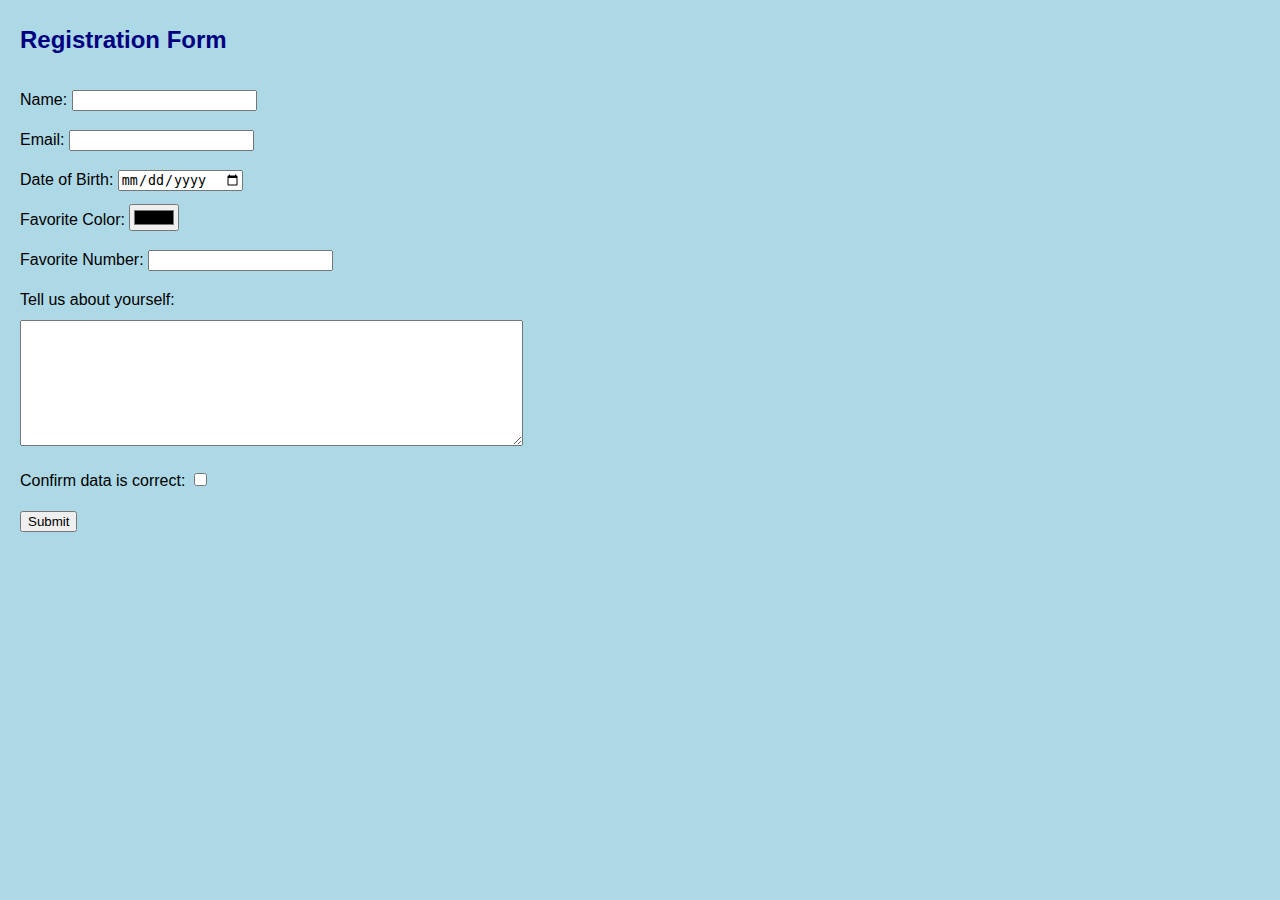
<file: module-4/01_Intro_HTML_CSS/info-form/index.html>
<!DOCTYPE html>
<html lang="en">

<head>
    <meta charset="UTF-8">
    <meta name="viewport" content="width=device-width, initial-scale=1.0">
    <title>Information Form</title>
    <link rel="stylesheet" href="styles.css"/>
</head>
<body>
    <main>
        <h2> Registration Form</h2>
        
        <form method="POST" action="https://5f02f3429e41230016d43346.mockapi.io/api/reservations"> <!-- mock api used in class-->
            <div>
                <label for="nameOfPerson">Name: </label>
                <input id="nameOfPerson" type="text" required/>
            </div>
            <div>
                <label for="emailAddress">Email: </label>
                <input id="emailAddress" type="email" required/>
            </div>
            <div>
                <label for="dateOfBirth">Date of Birth: </label>
                <input id="dateOfBirth" type="date"/>
            </div>
            <div>
                <label for="favoriteColor">Favorite Color: </label>
                <input id="nameOfPerson" type="color"/>
            </div>
            <div>
                <label for="favoriteNumber">Favorite Number: </label>
                <input id="favoriteNumber" type="number"/>
            </div>
            <div>
                <label for="about"> Tell us about yourself:</label><br/>
                <textarea id="about" name="about" rows="8" cols="60"></textarea>
            </div>
            <div>
                <label for="confirmationCheck">Confirm data is correct: </label>
                <input id="confirmationCheck" type="checkbox" required/>
            </div>
            <div>
                <input type="submit"/>
            </div>
            
        </form>
        
    </main>
</body>
</html>
</file>
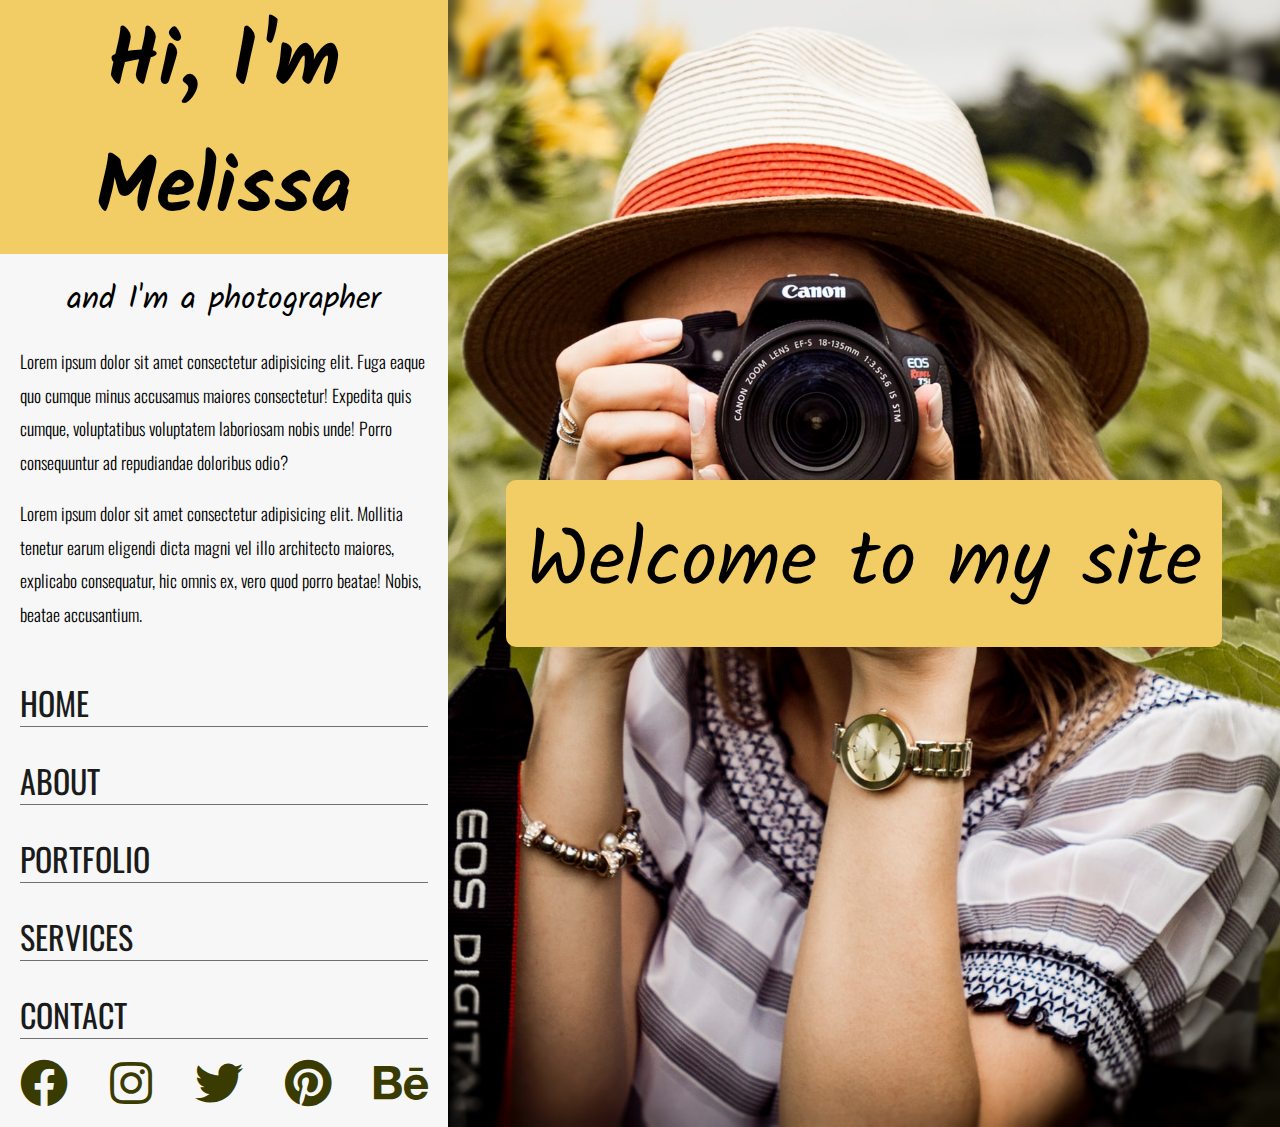
<file: module-4/04_Flexbox/portfolio/index.html>
<!DOCTYPE html>
<html lang="en">
<head>
  <meta charset="UTF-8">
  <meta name="viewport" content="width=device-width, initial-scale=1.0">
  <title>Photography Portfolio </title>
  <link href="https://fonts.googleapis.com/css2?family=Kalam:wght@400;700&family=Oswald:wght@300;400;600&display=swap"
    rel="stylesheet">
  <link rel="stylesheet" href="https://cdnjs.cloudflare.com/ajax/libs/font-awesome/5.13.0/css/all.min.css">
  <link rel="stylesheet" href="css/main.css">
</head>
<body>

  <section id="left-panel">
    <header>
      <h1>Hi, I'm Melissa</h1>
    </header>
    <h2>and I'm a photographer</h2>
    <p>Lorem ipsum dolor sit amet consectetur adipisicing elit. Fuga eaque quo cumque minus accusamus maiores
      consectetur! Expedita quis cumque, voluptatibus voluptatem laboriosam nobis unde! Porro consequuntur ad
      repudiandae doloribus odio?</p>
    <p>Lorem ipsum dolor sit amet consectetur adipisicing elit. Mollitia tenetur earum eligendi dicta magni vel illo
      architecto maiores, explicabo consequatur, hic omnis ex, vero quod porro beatae! Nobis, beatae accusantium.</p>
    <nav>
      <ul>
        <li><a href="#">Home</a></li>
        <li><a href="#">About</a></li>
        <li><a href="#">Portfolio</a></li>
        <li><a href="#">Services</a></li>
        <li><a href="#">Contact</a></li>
      </ul>
    </nav>
    <footer>
      <ul class="social-icons">
        <li><a href="#"><i class="fab fa-facebook fa-3x"></i></a></li>
        <li><a href="#"><i class="fab fa-instagram fa-3x"></i></a></li>
        <li><a href="#"><i class="fab fa-twitter fa-3x"></i></a></li>
        <li><a href="#"><i class="fab fa-pinterest fa-3x"></i></a></li>
        <li><a href="#"><i class="fab fa-behance fa-3x"></i></a></li>
      </ul>
    </footer>
  </section>

  <section id="right-panel">
    <div id="welcome">
      Welcome to my site
    </div>
  </section>

</body>
</html>
</file>
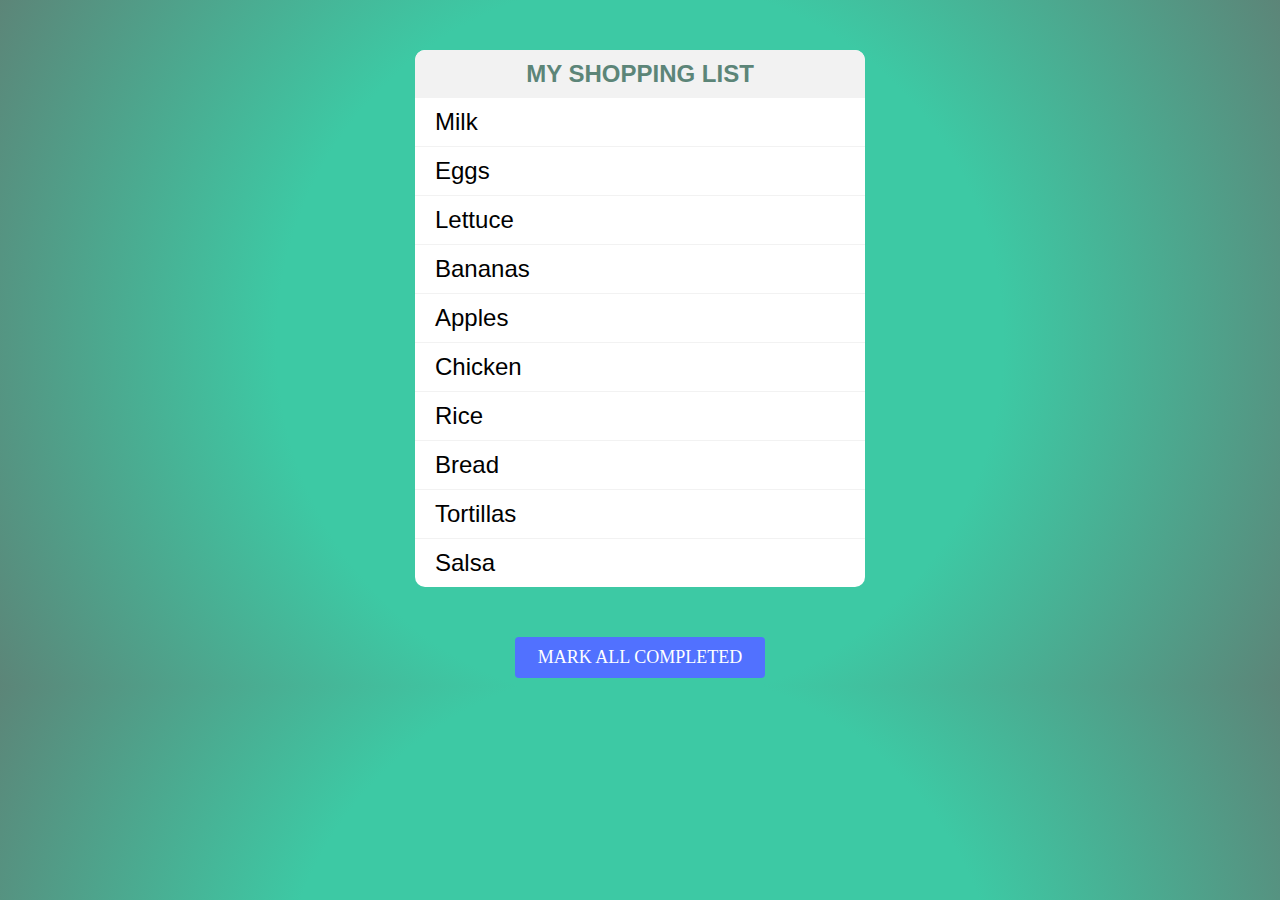
<file: module-4/08_DOM/shopping-list/index.html>
<!DOCTYPE html>
<html lang="en">

<head>
    <meta charset="UTF-8">
    <meta name="viewport" content="width=device-width, initial-scale=1.0">
    <meta http-equiv="X-UA-Compatible" content="ie=edge">
    <title>DOM Exercise</title>
    <link rel="stylesheet" href="css/main.css">
</head>

<body>

    <div class="shopping-list">
        <h1 id="title"></h1>
        <ul id="groceries">
            <!-- add groceries here -->
        </ul>
    </div>

    <a href="#" class="btn">
        Mark All Completed
    </a>

    <script src="js/shopping-list.js"></script>
</body>

</html>
</file>
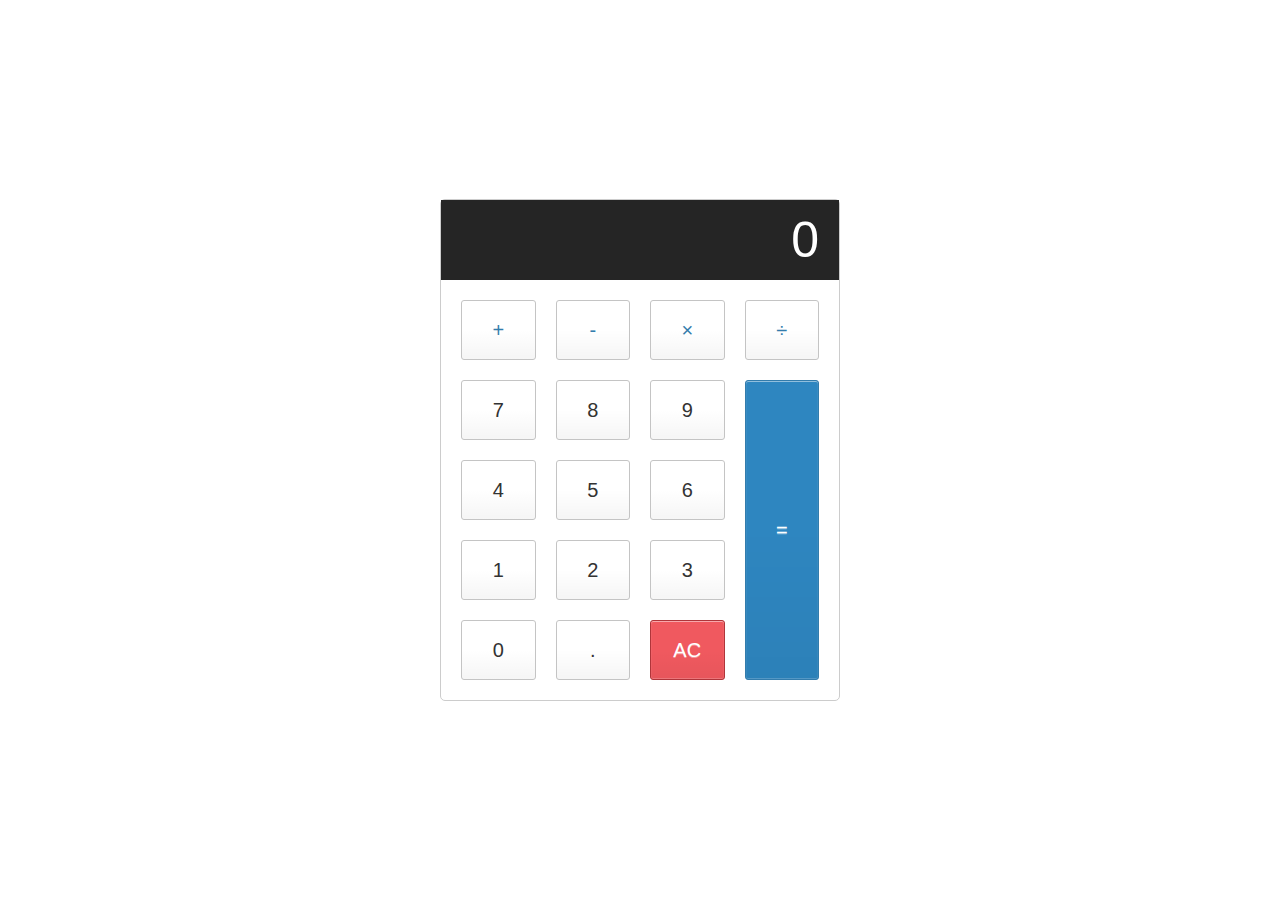
<file: module-4/09_Event_Handling/calculator/index.html>
<!DOCTYPE html>
<html>
<head>
  <meta charset="utf-8" />
  <title>Calculator</title>
  <link rel="stylesheet" type="text/css" media="screen" href="css/main.css" />
  <script src="js/calculator.js"></script>
</head>
<body>
  <div class="calculator">
    <input type="text" id="display" class="calculator-screen" value="0" disabled />
    <div class="calculator-keys">
      <button type="button" class="operator" value="+">+</button>
      <button type="button" class="operator" value="-">-</button>
      <button type="button" class="operator" value="*">&times;</button>
      <button type="button" class="operator" value="/">&divide;</button>
      <button type="button" class="number" value="7">7</button>
      <button type="button" class="number" value="8">8</button>
      <button type="button" class="number" value="9">9</button>
      <button type="button" class="number" value="4">4</button>
      <button type="button" class="number" value="5">5</button>
      <button type="button" class="number" value="6">6</button>
      <button type="button" class="number" value="1">1</button>
      <button type="button" class="number" value="2">2</button>
      <button type="button" class="number" value="3">3</button>
      <button type="button" class="number" value="0">0</button>
      <button type="button" class="decimal" value=".">.</button>
      <button type="button" class="all-clear" value="all-clear">AC</button>
      <button type="button" class="equal-sign" value="=">=</button>
    </div>
  </div>
</body>
</html>
</file>
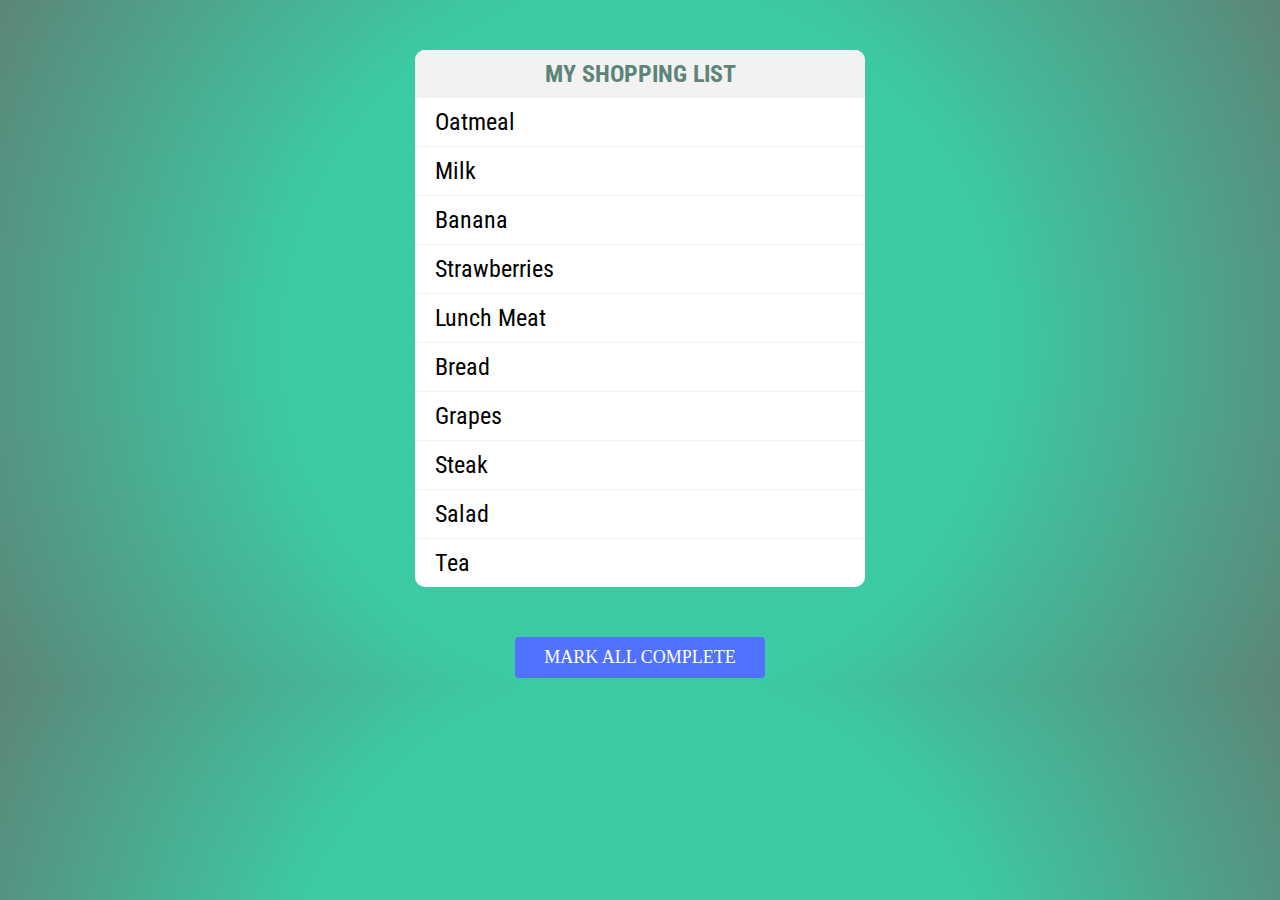
<file: module-4/09_Event_Handling/shopping-list/index.html>
<!DOCTYPE html>
<html lang="en">
<head>
    <meta charset="UTF-8">
    <meta name="viewport" content="width=device-width, initial-scale=1.0">
    <meta http-equiv="X-UA-Compatible" content="ie=edge">
    <title>DOM Exercise</title>
    <link href="https://fonts.googleapis.com/css?family=Roboto+Condensed" rel="stylesheet">

    <link rel="stylesheet" href="https://use.fontawesome.com/releases/v5.6.1/css/all.css" integrity="sha384-gfdkjb5BdAXd+lj+gudLWI+BXq4IuLW5IT+brZEZsLFm++aCMlF1V92rMkPaX4PP" crossorigin="anonymous">
    <link rel="stylesheet" href="css/main.css">
</head>
<body>

    <div class="shopping-list">
        <h1 id="title"></h1>
        <ul>
            <!-- add groceries here -->
        </ul>
    </div>

    <a id="toggleAll" href="#" class="btn">
        Mark All Complete
    </a>
    
    <script src="js/shopping-list.js"></script>
</body>
</html>
</file>
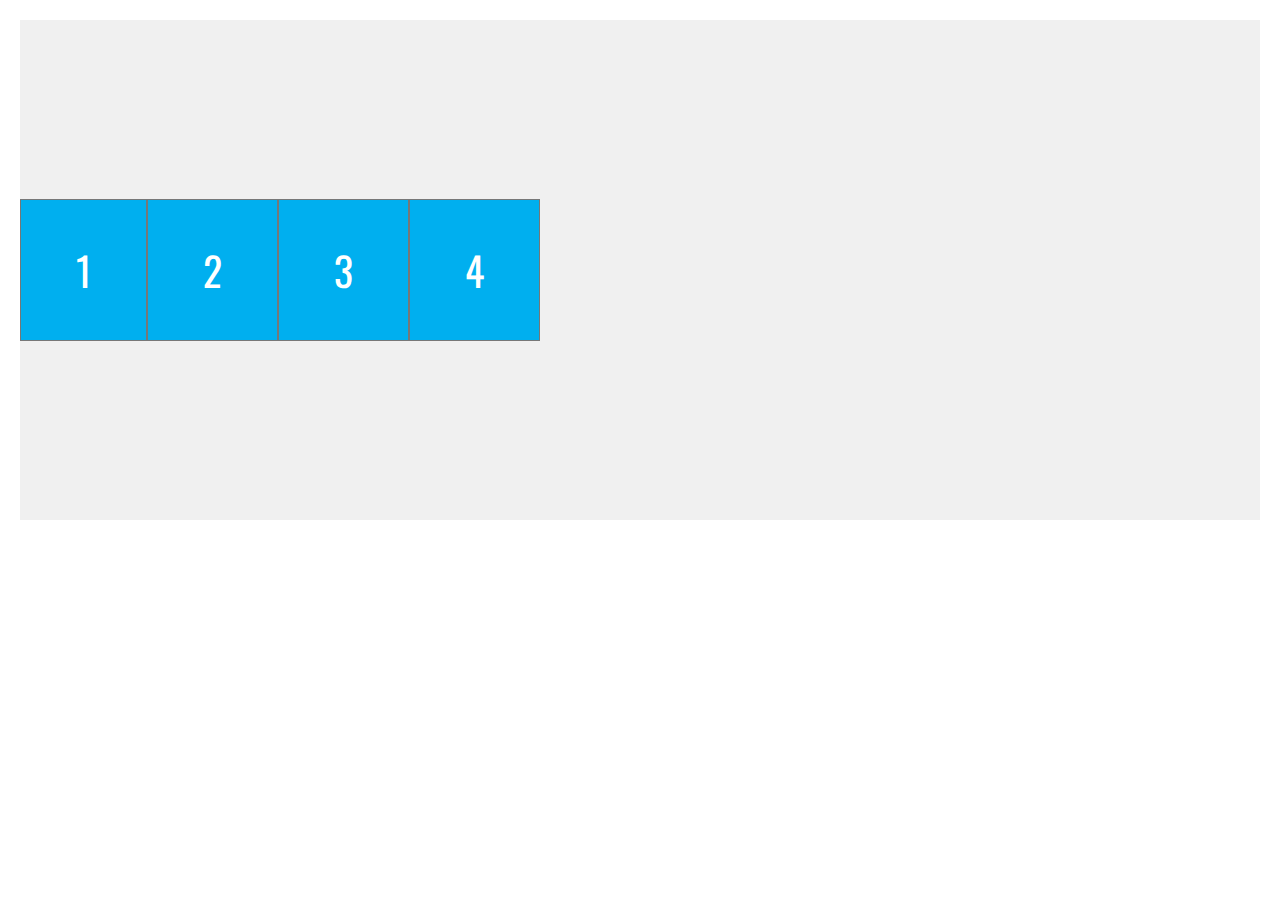
<file: module-4/04_Flexbox/mini-exercises/align-content-column/step-1/index.html>
<!DOCTYPE html>
<html lang="en">
<head>
  <meta charset="UTF-8">
  <meta name="viewport" content="width=device-width, initial-scale=1.0">
  <title>Align Content Column - Step 1</title>
  <link rel="stylesheet" href="main.css">
  <link href="https://fonts.googleapis.com/css2?family=Oswald&display=swap" rel="stylesheet">
</head>
<body>

  <div class="container">
    <div class="box">1</div>
    <div class="box">2</div>
    <div class="box">3</div>
    <div class="box">4</div>
  </div>

</body>
</html>
</file>
<file: module-4/01_Intro_HTML_CSS/info-form/styles.css>
body{
    background-color: lightblue;
    line-height: 40px;
    margin: 20px;
    font-family: Arial, Helvetica, sans-serif;
}
h2 {
    color: navy;
}
</file>
<file: module-4/04_Flexbox/portfolio/css/main.css>
body {
  margin: 0;
  padding: 0;
  min-height: 100vh;
  /* Photo by Andre Furtado on Unsplash */
  background: url(../img/andre-furtado-JtV6zyOZSrA-unsplash.jpg) left / cover no-repeat;
  display: flex;

}

#left-panel {
  background-color: #F7F7F7;
  flex-basis: 35%;
  flex-direction: column;
}

ul.social-icons {
  list-style-type: none;
  margin: 20px 20px;
  padding: 0;
  display: flex;
  flex-direction: row;
  flex-grow: 1;
  justify-content: space-between;
}

nav {
  align-items: stretch;
  flex-grow: 1;
}

#right-panel {
  display: flex;
  justify-content: center;
  align-items: center;
  margin-right: auto;
  margin-left: auto;
}
#welcome {
  flex-shrink: 50%;
}

/* YOU WON'T NEED TO CHANGE ANY STYLES BELOW THIS LINE */

h1,
h2 {
  font-family: 'Kalam', cursive;
  margin: 0;
  text-align: center;
}

h1 {
  font-size: 5rem;
}

h2 {
  font-size: 2rem;
  font-weight: 400;
  margin: 20px 0;
}

header {
  background-color: #F2CC65;
}

p {
  font-family: 'Oswald', sans-serif;
  font-weight: 300;
  font-size: 1.1rem;
  line-height: 2.1rem;
  padding: 0 20px;
}

nav ul {
  list-style-type: none;
  margin: 0 20px 0 20px;
  padding: 0;
}

nav ul li {
  font-family: 'Oswald', sans-serif;
  font-size: 2rem;
  font-weight: 400;
  text-transform: uppercase;
  border-bottom: 1px solid #707070;
  padding-top: 30px
}

nav a,
nav a:visited {
  text-decoration: none;
  color: #1b1b1b;
}

nav a:hover {
  color: #F2CC65;
  padding-left: 5px;
}

.fab {
  color: #3A3B00
}

.social-icons li a:hover .fab {
  color: #F2CC65
}

#welcome {
  background-color: #F2CC65;
  font-family: 'Kalam', cursive;
  text-align: center;
  font-size: 5rem;
  padding: 20px;
  border-radius: 10px;
}

@media(max-width: 1024px) {

  h1,
  #welcome {
    font-size: 3rem;
  }

  h2 {
    font-size: 1.4rem;
  }

  .fa-3x {
    font-size: 1.5rem;
  }
}

@media(max-width: 425px) {
  #left-panel {
    flex-basis: 100%;
  }

  nav ul li {
    font-size: 1rem;
  }

  ul.social-icons {
    margin-top: 40px;
  }

  #right-panel {
    display: none;
  }
}
</file>
<file: module-4/08_DOM/shopping-list/css/main.css>
body {
    background: rgb(61,201,164);
    background: radial-gradient(circle, rgba(61,201,164,1) 50%, rgba(92,133,120,1) 100%);
}
.shopping-list {
    width:450px;
    background: #fff;
    margin: 50px auto;
    font-family: 'Roboto Condensed', sans-serif;
    border-radius: 10px;
}
h1 {
    background:#f2f2f2;
    color:#5c8578;
    padding:10px;
    font-size:24px;
    text-transform: uppercase;
    text-align: center;
    margin-bottom: 0px;
    border-top-left-radius: 10px;
    border-top-right-radius: 10px;
}
ul {
    list-style-type: none;
    margin:0px;
    padding:0px;
}
li {
    font-size: 24px;
    border-bottom:1px solid #f2f2f2;
    padding:10px 20px;
}
li:last-child{
    border:0px;
}
li.completed {
    text-decoration: line-through;
    color:darkgrey;
}

a.btn {
    width:250px;
    margin: 0px auto;
    display: block;
    box-sizing: border-box;
    font-size: 18px;
    padding:10px;
    border-radius: 4px;
    background-color: rgb(131, 210, 255);
    font-weight:300;
    color:#FFFFFF;
    background-color:#5171ff;
    text-align:center;
    text-transform: uppercase;
    text-decoration: none;
}
</file>
<file: module-4/09_Event_Handling/calculator/css/main.css>
/*
 * Thanks to https://jsfiddle.net/ayoisaiah/c8b9zsaq/10/ for the calculator styles
 */
html {
  font-size: 62.5%;
  box-sizing: border-box;
}

*,
*::before,
*::after {
  margin: 0;
  padding: 0;
  box-sizing: inherit;
}

.calculator {
  border: 1px solid #ccc;
  border-radius: 5px;
  position: absolute;
  top: 50%;
  left: 50%;
  transform: translate(-50%, -50%);
  width: 400px;
}

.calculator-screen {
  width: 100%;
  font-size: 5rem;
  height: 80px;
  border: none;
  background-color: #252525;
  color: #fff;
  text-align: right;
  padding-right: 20px;
  padding-left: 10px;
}

button {
  height: 60px;
  background-color: #fff;
  border-radius: 3px;
  border: 1px solid #c4c4c4;
  background-color: transparent;
  font-size: 2rem;
  color: #333;
  background-image: linear-gradient(to bottom, transparent, transparent 50%, rgba(0, 0, 0, .04));
  box-shadow: inset 0 0 0 1px rgba(255, 255, 255, .05), inset 0 1px 0 0 rgba(255, 255, 255, .45), inset 0 -1px 0 0 rgba(255, 255, 255, .15), 0 1px 0 0 rgba(255, 255, 255, .15);
  text-shadow: 0 1px rgba(255, 255, 255, .4);
  outline: none;
}

button:hover {
  background-color: #eaeaea;
  cursor: pointer;
}

.operator {
  color: #337cac;
}

.all-clear {
  background-color: #f0595f;
  border-color: #b0353a;
  color: #fff;
}

.all-clear:hover {
  background-color: #f17377;
}

.equal-sign {
  background-color: #2e86c0;
  border-color: #337cac;
  color: #fff;
  height: 100%;
  grid-area: 2 / 4 / 6 / 5;
}

.equal-sign:hover {
  background-color: #4e9ed4;
}

.calculator-keys {
  display: grid;
  grid-template-columns: repeat(4, 1fr);
  grid-gap: 20px;
  padding: 20px;
}
</file>
<file: module-4/09_Event_Handling/shopping-list/css/main.css>
body {
    background: rgb(61,201,164);
    background: radial-gradient(circle, rgba(61,201,164,1) 50%, rgba(92,133,120,1) 100%);
}
.shopping-list {
    width:450px;
    background: #fff;
    margin: 50px auto;
    font-family: 'Roboto Condensed', sans-serif;
    border-radius: 10px;
}
h1 {
    background:#f2f2f2;
    color:#5c8578;
    padding:10px;
    font-size:24px;
    text-transform: uppercase;
    text-align: center;
    margin-bottom: 0px;
    border-top-left-radius: 10px;
    border-top-right-radius: 10px;
}
ul {
    list-style-type: none;
    margin:0px;
    padding:0px;
}
li {
    font-size: 24px;
    border-bottom:1px solid #f2f2f2;
    padding:10px 20px;
    cursor:pointer;
}
li:last-child{
    border:0px;
}
li.completed {
    text-decoration: line-through;
    color:darkgrey;
}
i.far.fa-check-circle { 
    float:right;
    color: darkgray;
}

i.far.fa-check-circle.completed {
    color:green;
}
input[type="checkbox"] {
    font-size:40px;
    vertical-align: middle;
    margin-top:0px;
}
a.btn {
    width:250px;
    margin: 0px auto;
    display: block;
    box-sizing: border-box;
    font-size: 18px;
    padding:10px;
    border-radius: 4px;
    background-color: rgb(131, 210, 255);
    font-weight:300;
    color:#FFFFFF;
    background-color:#5171ff;
    text-align:center;
    text-transform: uppercase;
    text-decoration: none;
}
</file>
<file: module-4/04_Flexbox/mini-exercises/align-content-column/step-1/main.css>
body {
  margin: 20px;
  padding: 0;
  font-family: 'Oswald', sans-serif;
  font-size: 2.5em;
}

.container {
  background-color: #F0F0F0;
  height: 500px;
}

.box {
  padding: 40px 55px;
  background-color: #00AFEF;
  color: #fff;
  border: solid 1px #777;
}

body div.container {
  display: flex;
  align-items: center;
}
</file>
